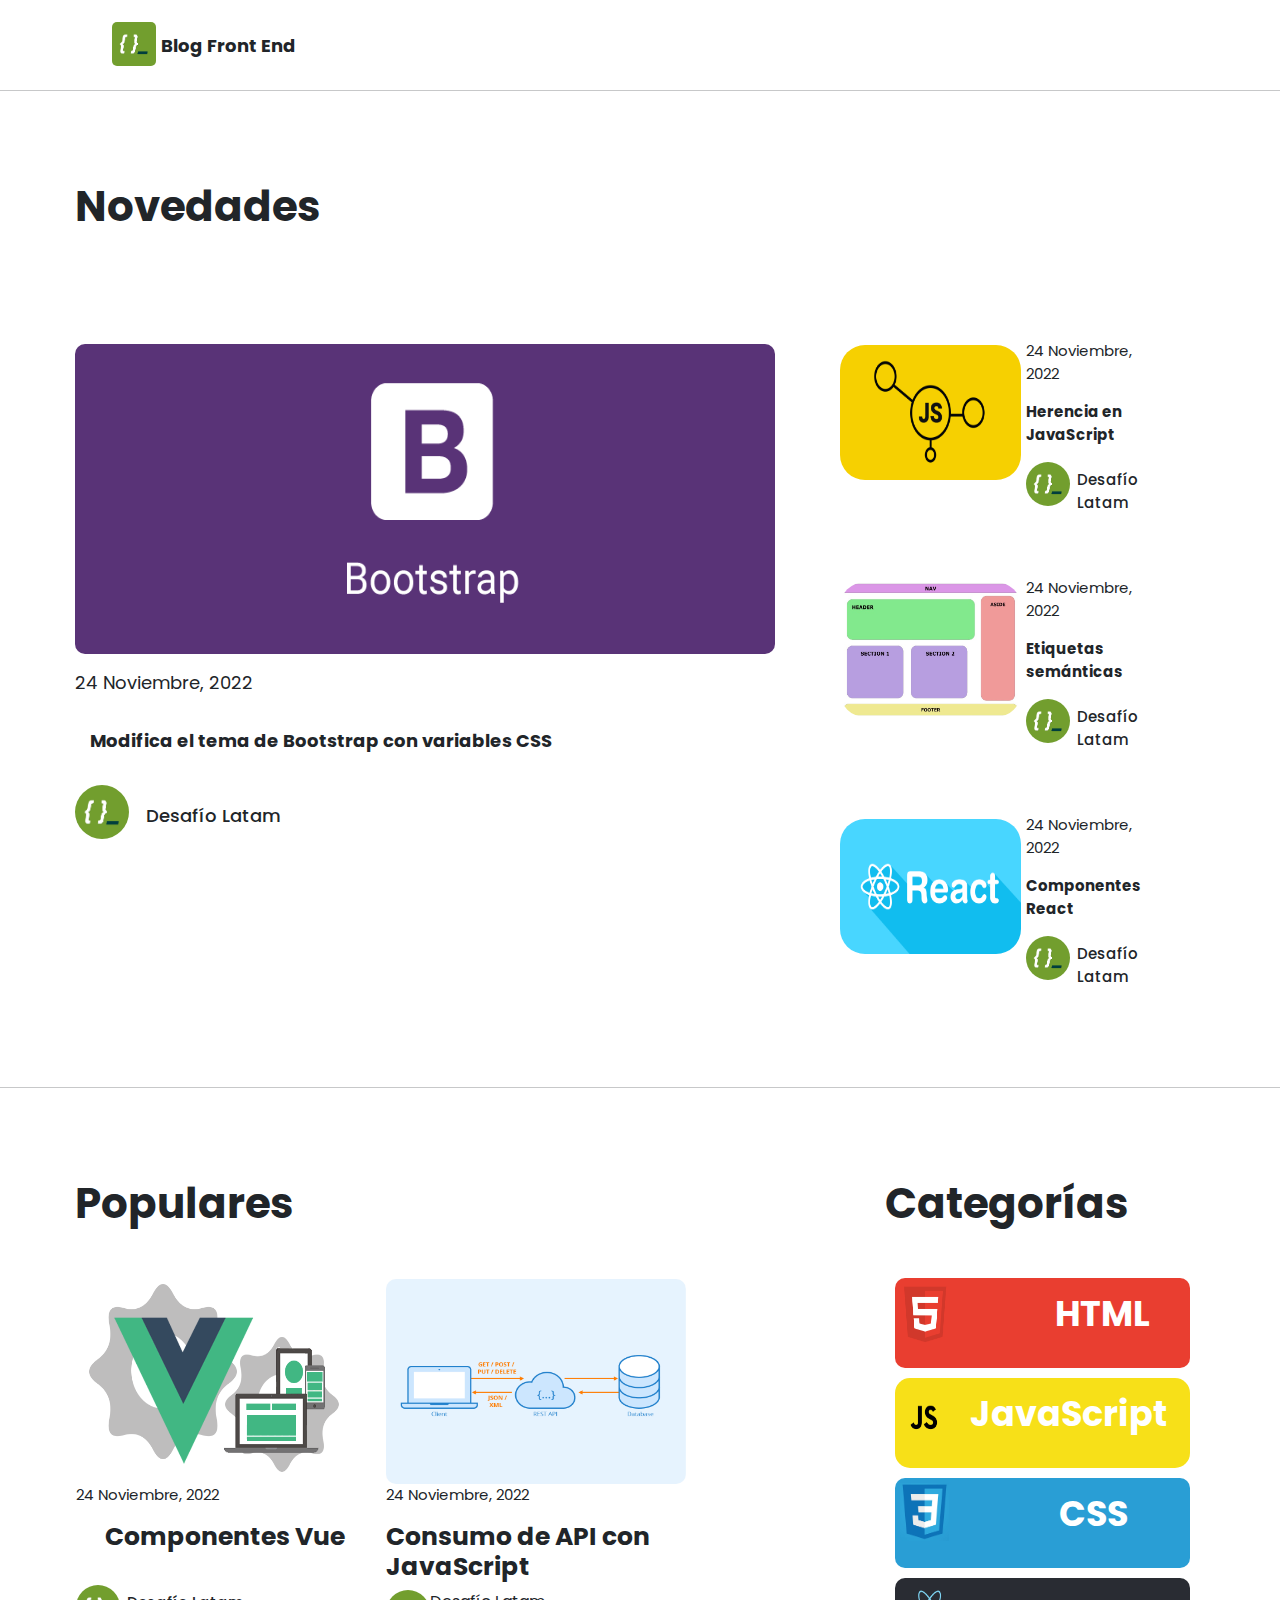
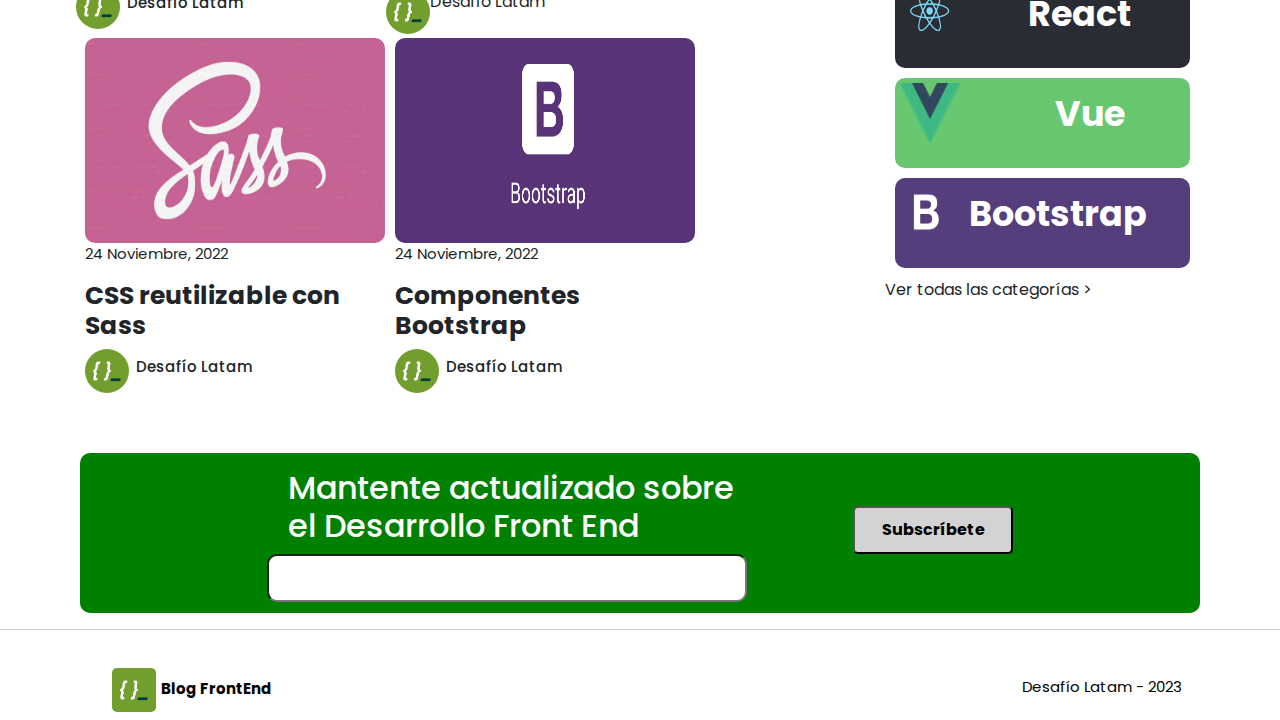
<file: home.html>
<!DOCTYPE html>
<html lang="es">
  <head>
    <meta charset="UTF-8" />
    <meta http-equiv="X-UA-Compatible" content="IE=edge" />
    <meta name="viewport" content="width=device-width, initial-scale=1.0" />
    <title>Blog FrontEnd</title>
    <link
      href="https://cdn.jsdelivr.net/npm/bootstrap@5.3.3/dist/css/bootstrap.min.css"
      rel="stylesheet"
      integrity="sha384-QWTKZyjpPEjISv5WaRU9OFeRpok6YctnYmDr5pNlyT2bRjXh0JMhjY6hW+ALEwIH"
      crossorigin="anonymous"
    />
    <link rel="stylesheet" href="./assets/css/style.css" />
    <script
      defer
      src="https://cdn.jsdelivr.net/npm/bootstrap@5.3.3/dist/js/bootstrap.bundle.min.js"
      integrity="sha384-YvpcrYf0tY3lHB60NNkmXc5s9fDVZLESaAA55NDzOxhy9GkcIdslK1eN7N6jIeHz"
      crossorigin="anonymous"
    ></script>
    <link rel="preconnect" href="https://fonts.googleapis.com" />
    <link rel="preconnect" href="https://fonts.gstatic.com" crossorigin />
    <link
      href="https://fonts.googleapis.com/css2?family=Poppins:ital,wght@0,100;0,200;0,300;0,400;0,500;0,600;0,700;0,800;0,900;1,100;1,200;1,300;1,400;1,500;1,600;1,700;1,800;1,900&family=Raleway:ital,wght@0,100..900;1,100..900&display=swap"
      rel="stylesheet"
    />
  </head>
  <body>
    <header>
      <div class="nav">
        <img src="./assets/img/logos/adl.png" class="nav__img--h54px" />
        <p class="nav__text--weight700">Blog Front End</p>
      </div>
    </header>
    <hr />
    <main>
      <div class="novedades__container">
        <h2 class="novedades__title">Novedades</h2>
        <div class="novedades__cards">
          <div>
            <a alt="clickaquí" href="./post.html" class="link-bootstrap"
              ><div class="card1__container">
                <img
                  src="./assets/img/posts/bootstrap.png"
                  class="card1__image"
                />
                <p class="card1__date">24 Noviembre, 2022</p>
                <p class="card1__text--emphasis">
                  Modifica el tema de Bootstrap con variables CSS
                </p>
                <div class="card1__logo__container">
                  <img
                    class="card1__logo__image"
                    src="./assets/img/logos/adl.png"
                  />
                  <p class="card1__logo__text">Desafío Latam</p>
                </div>
              </div></a
            >
          </div>
          <div class="section1b__container">
            <div class="card2__container">
              <img
                class="card2__image"
                src="./assets/img/posts/Herencia-JS.png"
              />
              <div class="card2__text">
                <p class="card2__date">24 Noviembre, 2022</p>
                <p class="card2__text--emphasis">Herencia en JavaScript</p>
                <div class="card2__logo__container">
                  <img
                    class="card2__logo__image"
                    src="./assets/img/logos/adl.png"
                  />
                  <p class="card2__logo__text">Desafío Latam</p>
                </div>
              </div>
            </div>

            <div class="card3__container">
              <img
                class="card3__image"
                src="./assets/img/posts/Etiquetas-semánticas-HTML.png"
              />
              <div class="card3__text">
                <p class="card3__date">24 Noviembre, 2022</p>
                <p class="card3__text--emphasis">Etiquetas semánticas</p>
                <div class="card3__logo__container">
                  <img
                    class="card3__logo__image"
                    src="./assets/img/logos/adl.png"
                  />
                  <p class="card3__logo__text">Desafío Latam</p>
                </div>
              </div>
            </div>

            <div class="card4__container">
              <img
                class="card4__image"
                src="./assets/img/posts/reactComponents.png"
              />
              <div class="card4__text">
                <p class="card4__date">24 Noviembre, 2022</p>
                <p class="card4__text--emphasis">Componentes React</p>
                <div class="card4__logo__container">
                  <img
                    class="card4__logo__image"
                    src="./assets/img/logos/adl.png"
                  />
                  <p class="card4__logo__text">Desafío Latam</p>
                </div>
              </div>
            </div>
          </div>
        </div>
      </div>
      <hr />
      <div class="populares__container">
        <div>
          <h2 class="populares__title">Populares</h2>
          <div>
            <div class="populares-card__container">
              <div class="card5__container">
                <img
                  class="card5__image"
                  src="./assets/img/posts/vue-components.png"
                />
                <p class="card5__date">24 Noviembre, 2022</p>
                <h4 class="card5__text--emphasis">Componentes Vue</h4>
                <div class="card5__logo__container">
                  <img
                    class="card5__logo__image"
                    src="./assets/img/logos/adl.png"
                  />
                  <p class="card5__logo__text">Desafío Latam</p>
                </div>
              </div>

              <div class="card6__container">
                <img class="card6__image" src="./assets/img/posts/api-js.png" />
                <p class="card6__date">24 Noviembre, 2022</p>
                <h4 class="card6__text--emphasis">
                  Consumo de API con JavaScript
                </h4>
                <div class="card6__logo__container">
                  <img
                    class="card6__logo__image"
                    src="./assets/img/logos/adl.png"
                  />
                  <p class="card6__logo__image">Desafío Latam</p>
                </div>
              </div>
            </div>
            <div class="section2a2__container">
              <div class="card7__container">
                <img class="card7__image" src="./assets/img/posts/sass.jpg" />
                <p class="card7__date">24 Noviembre, 2022</p>
                <h4 class="card7__text--emphasis">CSS reutilizable con Sass</h4>
                <div class="card7__logo__container">
                  <img
                    class="card7__logo__image"
                    src="./assets/img/logos/adl.png"
                  />
                  <p class="card7__logo__text">Desafío Latam</p>
                </div>
              </div>
              <a href="./post.html" class="link-bootstrap">
                <div class="card8__container">
                  <img
                    class="card8__image"
                    src="./assets/img/posts/bootstrap.png"
                  />
                  <p class="card8__date">24 Noviembre, 2022</p>
                  <h4 class="card8__text--emphasis">Componentes Bootstrap</h4>
                  <div class="card8__logo__container">
                    <img
                      class="card8__logo__image"
                      src="./assets/img/logos/adl.png"
                    />
                    <p class="card8__logo__text">Desafío Latam</p>
                  </div>
                </div>
              </a>
            </div>
          </div>
        </div>

        <div class="categoria__container">
          <h2 class="categoria__title">Categorías</h2>
          <div class="categoria__block1">
            <img class="categoria__image1" src="./assets/img/logos/html.png" />
            <h2 class="categoria__block1__title--white">HTML</h2>
          </div>
          <div class="categoria__block2">
            <img class="categoria__image2" src="./assets/img/logos/js.png" />
            <h2 class="categoria__block2__title--white">JavaScript</h2>
          </div>
          <div class="categoria__block3">
            <img class="categoria__image3" src="./assets/img/logos/css.png" />
            <h2 class="categoria__block3__title--white">CSS</h2>
          </div>
          <div class="categoria__block4">
            <img class="categoria__image4" src="./assets/img/logos/react.png" />
            <h2 class="categoria__block4__title--white">React</h2>
          </div>
          <div class="categoria__block5">
            <img class="categoria__image5" src="./assets/img/logos/vue.png" />
            <h2 class="categoria__block5__title--white">Vue</h2>
          </div>
          <a href="./post.html" class="link-bootstrap"
            ><div class="categoria__block6">
              <img
                class="categoria__image6"
                src="./assets/img/logos/bootstrap-logo.png"
              />

              <h2 class="categoria__block6__title--white">Bootstrap</h2>
            </div></a
          >

          <p class="categoria__text">Ver todas las categorías ></p>
        </div>
      </div>
      <div class="subscription">
        <h2 class="sub__title--white">
          Mantente actualizado sobre el Desarrollo Front End
        </h2>
        <div class="input_button">
          <input class="sub__input" />
          <button class="subscription__button--gray"><a href="./registro.html">Subscríbete</a> </button>
        </div>
      </div>
    </main>
    <hr />

    <footer class="footer">
      <div class="footer__container">
        <img class="footer__image" src="./assets/img/logos/adl.png" />
        <p class="footer__text--weight700">Blog FrontEnd</p>
      </div>

      <p class="footer__text--weight400">Desafío Latam - 2023</p>
    </footer>
  </body>
</html>
</file>
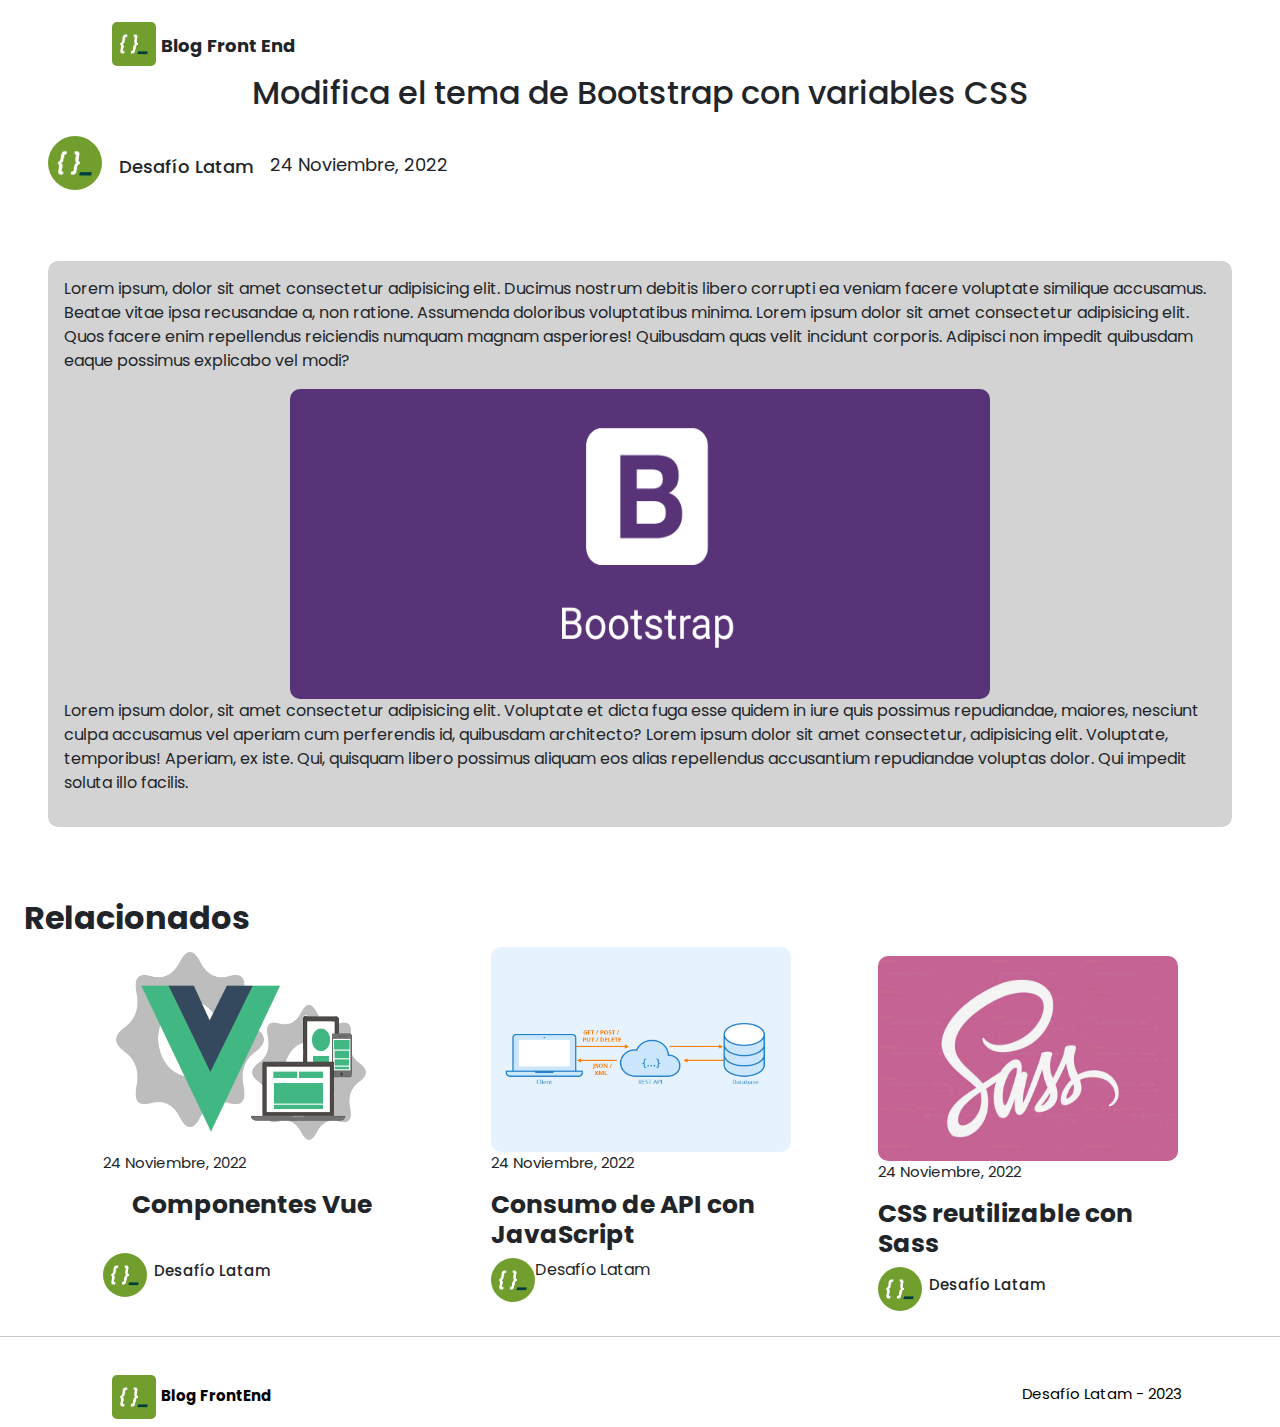
<file: post.html>
<!DOCTYPE html>
<html lang="es">
  <head>
    <meta charset="UTF-8" />
    <meta http-equiv="X-UA-Compatible" content="IE=edge" />
    <meta name="viewport" content="width=device-width, initial-scale=1.0" />
    <title>Post_Bootstrap</title>
    <link
      href="https://cdn.jsdelivr.net/npm/bootstrap@5.3.3/dist/css/bootstrap.min.css"
      rel="stylesheet"
      integrity="sha384-QWTKZyjpPEjISv5WaRU9OFeRpok6YctnYmDr5pNlyT2bRjXh0JMhjY6hW+ALEwIH"
      crossorigin="anonymous"
    />
    <link rel="stylesheet" href="./assets/css/style.css" />
    <script
      defer
      src="https://cdn.jsdelivr.net/npm/bootstrap@5.3.3/dist/js/bootstrap.bundle.min.js"
      integrity="sha384-YvpcrYf0tY3lHB60NNkmXc5s9fDVZLESaAA55NDzOxhy9GkcIdslK1eN7N6jIeHz"
      crossorigin="anonymous"
    ></script>
    <link rel="preconnect" href="https://fonts.googleapis.com" />
    <link rel="preconnect" href="https://fonts.gstatic.com" crossorigin />
    <link
      href="https://fonts.googleapis.com/css2?family=Poppins:ital,wght@0,100;0,200;0,300;0,400;0,500;0,600;0,700;0,800;0,900;1,100;1,200;1,300;1,400;1,500;1,600;1,700;1,800;1,900&family=Raleway:ital,wght@0,100..900;1,100..900&display=swap"
      rel="stylesheet"
    />
  </head>

  <body>
    <header>
      <div class="nav">
        <img src="./assets/img/logos/adl.png" class="nav__img--h54px" />
        <p class="nav__text--weight700">Blog Front End</p>
      </div>
    </header>
    <main>
      <div class="main-section">
        <h2 class="section1__title">
          Modifica el tema de Bootstrap con variables CSS
        </h2>
        <div class="section1__date-logo">
          <div class="card1__logo__container">
            <img class="card1__logo__image" src="./assets/img/logos/adl.png" />
            <p class="card1__logo__text">Desafío Latam</p>
          </div>
          <p class="card1__date">24 Noviembre, 2022</p>
        </div>

        <div class="main-card__container">
          <p>
            Lorem ipsum, dolor sit amet consectetur adipisicing elit. Ducimus
            nostrum debitis libero corrupti ea veniam facere voluptate similique
            accusamus. Beatae vitae ipsa recusandae a, non ratione. Assumenda
            doloribus voluptatibus minima. Lorem ipsum dolor sit amet
            consectetur adipisicing elit. Quos facere enim repellendus
            reiciendis numquam magnam asperiores! Quibusdam quas velit incidunt
            corporis. Adipisci non impedit quibusdam eaque possimus explicabo
            vel modi?
          </p>
          <img src="./assets/img/posts/bootstrap.png" class="card1__image" />
          <p>
            Lorem ipsum dolor, sit amet consectetur adipisicing elit. Voluptate
            et dicta fuga esse quidem in iure quis possimus repudiandae,
            maiores, nesciunt culpa accusamus vel aperiam cum perferendis id,
            quibusdam architecto? Lorem ipsum dolor sit amet consectetur,
            adipisicing elit. Voluptate, temporibus! Aperiam, ex iste. Qui,
            quisquam libero possimus aliquam eos alias repellendus accusantium
            repudiandae voluptas dolor. Qui impedit soluta illo facilis.
          </p>
        </div>
        <div class="related">
          <h2 class="related__title--emphasis">Relacionados</h2>
          <div class="related-cards">
            <div class="card5__container">
              <img
                class="card5__image"
                src="./assets/img/posts/vue-components.png"
              />
              <p class="card5__date">24 Noviembre, 2022</p>
              <h4 class="card5__text--emphasis">Componentes Vue</h4>
              <div class="card5__logo__container">
                <img
                  class="card5__logo__image"
                  src="./assets/img/logos/adl.png"
                />
                <p class="card5__logo__text">Desafío Latam</p>
              </div>
            </div>

            <div class="card6__container">
              <img class="card6__image" src="./assets/img/posts/api-js.png" />
              <p class="card6__date">24 Noviembre, 2022</p>
              <h4 class="card6__text--emphasis">
                Consumo de API con JavaScript
              </h4>
              <div class="card6__logo__container">
                <img
                  class="card6__logo__image"
                  src="./assets/img/logos/adl.png"
                />
                <p class="card6__logo__image">Desafío Latam</p>
              </div>
            </div>
            <div class="card7__container">
              <img class="card7__image" src="./assets/img/posts/sass.jpg" />
              <p class="card7__date">24 Noviembre, 2022</p>
              <h4 class="card7__text--emphasis">CSS reutilizable con Sass</h4>
              <div class="card7__logo__container">
                <img
                  class="card7__logo__image"
                  src="./assets/img/logos/adl.png"
                />
                <p class="card7__logo__text">Desafío Latam</p>
              </div>
            </div>
          </div>
        </div>

        <hr />
      </div>
    </main>
    <footer class="footer">
      <div class="footer__container">
        <img class="footer__image" src="./assets/img/logos/adl.png" />
        <p class="footer__text--weight700">Blog FrontEnd</p>
      </div>

      <p class="footer__text--weight400">Desafío Latam - 2023</p>
    </footer>
  </body>
</html>
</file>
<file: assets/css/style.css>
/* MODELO EJEMPLO DEL MANIFIESTO main.scss */
@import url("https://fonts.googleapis.com/css2?family=Poppins:ital,wght@0,100;0,200;0,300;0,400;0,500;0,600;0,700;0,800;0,900;1,100;1,200;1,300;1,400;1,500;1,600;1,700;1,800;1,900&display=swap");
* {
  padding: 0;
  margin: 0;
  box-sizing: border-box;
}

a {
  text-decoration: none;
  color: inherit;
}

.brand-container__image {
  border-radius: 10px;
}

body {
  font-family: "Poppins", sans-serif;
}

.brand-container__title {
  font-size: 1.5rem;
}

.input-container__title {
  text-align: center;
  font-weight: 500;
}

.input-container__input {
  font-size: 1.2rem;
  font-weight: 100;
}

.buttons-container__register-text {
  text-align: center;
}

.buttons-container__register-link {
  font-weight: 800;
  color: black;
}

.related__title--emphasis {
  font-weight: 700;
}

.nav {
  padding-top: 17px;
  padding-bottom: 17px;
  padding-left: 107px;
  height: 74px;
  display: flex;
}

.nav__img--h54px {
  padding: 5px;
  border-radius: 10px;
  height: 54px;
}

.nav__text--weight700 {
  font-weight: 700;
  padding-top: 15px;
  font-size: 18px;
}

.brand-container {
  display: flex;
  align-items: center;
  gap: 1rem;
  padding: 1rem;
  border-bottom: 1px solid rgba(0, 0, 0, 0.2);
}

.brand-container__image {
  width: 3rem;
  height: 3rem;
}

.main-form {
  display: flex;
  justify-content: center;
  padding: 1rem;
}

.main-card__container {
  background-color: lightgray;
  border-radius: 10px;
  margin: 3rem;
  display: flex;
  flex-direction: column;
  justify-content: center;
  align-items: center;
  padding: 1rem;
}

.section1__date-logo {
  display: flex;
  padding-top: 1rem;
  padding-left: 3rem;
}

.section1__title {
  text-align: center;
}

.form-login {
  display: flex;
  flex-direction: column;
  align-items: center;
  gap: 2rem;
  width: clamp(500px, 40%, 700px);
  padding: 1rem;
}

.input-container {
  display: flex;
  flex-direction: column;
  width: 70%;
  gap: 0.5rem;
}

.checkbox-container {
  display: flex;
  align-items: center;
  gap: 0.5rem;
}

.remember-container {
  display: flex;
  justify-content: space-between;
  gap: 2rem;
}

.buttons-container {
  display: flex;
  flex-direction: column;
  width: 70%;
  gap: 0.5rem;
}

.buttons-container__register-text {
  width: 100%;
  margin-left: 3.5rem;
}

.buttons-container__register-text2 {
  width: 100%;
  margin-left: 3rem;
}

.novedades__container {
  padding-top: 75px;
  padding-right: 75px;
  padding-left: 75px;
}

.novedades__title {
  font-weight: 700;
  font-size: 42px;
  margin-bottom: 3rem;
}

.novedades__cards {
  display: flex;
}

.card1__container {
  padding-top: 4rem;
}

.card1__image {
  width: 700px;
  height: 310px;
  border-radius: 10px;
}

.card1__date {
  font-weight: 400;
  padding-top: 15px;
  font-size: 18px;
}

.card1__text--emphasis {
  font-weight: 700;
  padding: 15px;
  font-size: 18px;
}

.card1__logo__container {
  display: flex;
}

.card1__logo__image {
  border-radius: 100px;
  height: 54px;
}

.card1__logo__text {
  font-weight: 500;
  padding: 17px;
  font-size: 18px;
}

.section1b__container {
  padding: 40px;
}

.card2__container {
  display: flex;
  padding: 20px;
}

.card2__image {
  height: 145px;
  width: 191px;
  padding: 5px;
  border-radius: 30px;
}

.card2__date {
  font-weight: 400;
  font-size: 15px;
}

.card2__text--emphasis {
  font-weight: 700;
  font-size: 15px;
}

.card2__logo__container {
  display: flex;
}

.card2__logo__image {
  border-radius: 100px;
  height: 44px;
}

.card2__logo__text {
  font-weight: 500;
  padding: 7px;
  font-size: 15px;
}

.card3__container {
  display: flex;
  padding: 20px;
}

.card3__image {
  height: 145px;
  width: 191px;
  padding: 5px;
  border-radius: 30px;
}

.card3__date {
  font-weight: 400;
  font-size: 15px;
}

.card3__text--emphasis {
  font-weight: 700;
  font-size: 15px;
}

.card3__logo__container {
  display: flex;
}

.card3__logo__image {
  border-radius: 100px;
  height: 44px;
}

.card3__logo__text {
  font-weight: 500;
  padding: 7px;
  font-size: 15px;
}

.card4__container {
  display: flex;
  padding: 20px;
}

.card4__image {
  height: 145px;
  width: 191px;
  padding: 5px;
  border-radius: 30px;
}

.card4__date {
  font-weight: 400;
  font-size: 15px;
}

.card4__text--emphasis {
  font-weight: 700;
  font-size: 15px;
}

.card4__logo__container {
  display: flex;
}

.card4__logo__image {
  border-radius: 100px;
  height: 44px;
}

.card4__logo__text {
  font-weight: 500;
  padding: 7px;
  font-size: 15px;
}

.populares__container {
  display: flex;
  padding: 75px;
}

.populares__title {
  font-weight: 700;
  font-size: 42px;
  margin-bottom: 3rem;
}

.populares-card__container {
  display: flex;
}

.card5__container {
  height: 350px;
  width: 300px;
  padding: 1px;
  margin-right: 10px;
}

.card5__image {
  height: 205px;
  width: 300px;
  border-radius: 10px;
}

.card5__date {
  font-weight: 400;
  font-size: 15px;
}

.card5__text--emphasis {
  font-weight: 700;
  text-align: center;
  padding-bottom: 25px;
  font-size: 25px;
}

.card5__logo__container {
  display: flex;
}

.card5__logo__image {
  border-radius: 100px;
  height: 44px;
}

.card5__logo__text {
  font-weight: 500;
  padding: 7px;
  font-size: 15px;
}

.card6__container {
  height: 350px;
  width: 300px;
  padding: 1px;
}

.card6__image {
  height: 205px;
  width: 300px;
  border-radius: 10px;
}

.card6__date {
  font-weight: 400;
  font-size: 15px;
}

.card6__text--emphasis {
  font-weight: 700;
  font-size: 25px;
}

.card6__logo__container {
  display: flex;
}

.card6__logo__image {
  border-radius: 100px;
  height: 44px;
}

.card6__logo__text {
  font-weight: 500;
  padding: 7px;
  font-size: 15px;
}

.section2a2__container {
  display: flex;
}

.card7__container {
  height: 350px;
  width: 300px;
  padding: 10px;
  margin-right: 10px;
}

.card7__image {
  height: 205px;
  width: 300px;
  border-radius: 10px;
}

.card7__date {
  font-weight: 400;
  font-size: 15px;
}

.card7__text--emphasis {
  font-weight: 700;
  font-size: 25px;
}

.card7__logo__container {
  display: flex;
}

.card7__logo__image {
  border-radius: 100px;
  height: 44px;
}

.card7__logo__text {
  font-weight: 500;
  padding: 7px;
  font-size: 15px;
}

.card8__container {
  height: 350px;
  width: 300px;
  padding: 10px;
}

.card8__image {
  height: 205px;
  width: 300px;
  border-radius: 10px;
}

.card8__date {
  font-weight: 400;
  font-size: 15px;
}

.card8__text--emphasis {
  font-weight: 700;
  font-size: 25px;
}

.card8__logo__container {
  display: flex;
}

.card8__logo__image {
  border-radius: 100px;
  height: 44px;
}

.card8__logo__text {
  font-weight: 500;
  padding: 7px;
  font-size: 15px;
}

.categoria__container {
  padding-left: 200px;
}

.categoria__title {
  font-weight: 700;
  font-size: 42px;
  margin-bottom: 3rem;
}

.categoria__block1 {
  border-radius: 10px;
  margin: 10px;
  display: flex;
  background-color: #e93e30;
  height: 90px;
  width: 295px;
}

.categoria__image1 {
  height: 70px;
  width: 60px;
}

.categoria__block1__title--white {
  color: #ffffff;
  font-weight: 700;
  padding-left: 100px;
  padding-top: 15px;
  font-size: 35px;
}

.categoria__block2 {
  border-radius: 15px;
  margin: 10px;
  display: flex;
  background-color: #f7e018;
  height: 90px;
  width: 295px;
}

.categoria__image2 {
  height: 60px;
  width: 50px;
  padding: 5px;
}

.categoria__block2__title--white {
  color: #ffffff;
  font-weight: 700;
  padding-left: 25px;
  padding-top: 15px;
  font-size: 35px;
}

.categoria__block3 {
  border-radius: 10px;
  margin: 10px;
  display: flex;
  background-color: #299ed5;
  height: 90px;
  width: 295px;
}

.categoria__image3 {
  height: 68px;
  width: 59px;
  padding: 5px;
}

.categoria__block3__title--white {
  color: #ffffff;
  font-weight: 700;
  padding-left: 105px;
  padding-top: 15px;
  font-size: 35px;
}

.categoria__block4 {
  border-radius: 10px;
  margin: 10px;
  display: flex;
  background-color: #292c33;
  height: 90px;
  width: 295px;
}

.categoria__image4 {
  height: 68px;
  width: 68px;
  padding: 3px;
}

.categoria__block4__title--white {
  color: #ffffff;
  font-weight: 700;
  padding-left: 65px;
  padding-top: 15px;
  font-size: 35px;
}

.categoria__block5 {
  border-radius: 10px;
  margin: 10px;
  display: flex;
  background-color: #67c770;
  height: 90px;
  width: 295px;
}

.categoria__image5 {
  height: 70px;
  width: 70px;
  padding: 5px;
}

.categoria__block5__title--white {
  color: #ffffff;
  font-weight: 700;
  padding-left: 90px;
  padding-top: 15px;
  font-size: 35px;
}

.categoria__block6 {
  border-radius: 10px;
  margin: 10px;
  display: flex;
  background-color: #563d7c;
  height: 90px;
  width: 295px;
}

.categoria__image6 {
  height: 68px;
  width: 59px;
  padding: 5px;
}

.categoria__block6__title--white {
  color: #ffffff;
  font-weight: 700;
  padding-left: 15px;
  padding-top: 15px;
  font-size: 35px;
}

.categoria__tex {
  font-weight: 400;
  font-size: 15px;
  color: #000000;
  padding-left: 15px;
}

.footer {
  height: 74px;
  display: flex;
  color: black;
}

.footer__container {
  display: flex;
  padding-top: 17px;
  padding-bottom: 17px;
  padding-left: 107px;
}

.footer__image {
  padding: 5px;
  border-radius: 10px;
  height: 54px;
}

.footer__text--weight700 {
  font-weight: 700;
  padding-top: 15px;
  font-size: 15px;
}

.footer__text--weight400 {
  font-weight: 400;
  padding-left: 750px;
  padding-top: 30px;
  font-size: 15px;
}

.subscription {
  background-color: green;
  border-radius: 10px;
  height: 10rem;
  width: 70rem;
  padding: 1rem;
  padding-inline: 5rem;
  margin-left: 5rem;
}

.sub__title--white {
  color: white;
  width: 30rem;
  font-size: 2rem;
  margin-left: 8rem;
  justify-content: center;
}

.input_button {
  display: flex;
  justify-content: space-evenly;
}

.related {
  padding: 1.5rem;
}

.related-cards {
  display: flex;
  justify-content: space-evenly;
}

.buttons-container__button {
  border-radius: 10px;
  border: 1px solid rgba(0, 0, 0, 0.2);
  padding: 0.5rem;
  font-weight: bold;
  font-size: 1rem;
  width: 100%;
  height: 3rem;
  cursor: pointer;
}

.buttons-container__image {
  height: 40px;
  width: 40px;
  object-fit: cover;
  border-radius: 100%;
}

.buttons-container__button--login {
  background-color: green;
  color: white;
  text-decoration: none;
  width: 350px;
}

.buttons-container__button--google-login {
  display: flex;
  align-items: center;
  justify-content: center;
  gap: 1rem;
  width: 350px;
  background-color: white;
}

.subscription__button--gray {
  background-color: lightgray;
  font-weight: 700;
  border-radius: 5px;
  height: 3rem;
  width: 10rem;
  margin-top: -3rem;
}

.input-container__input {
  border-radius: 10px;
  border: 1px solid rgba(0, 0, 0, 0.2);
  padding: 0.5rem;
  width: 100%;
  height: 3rem;
}

.checkbox-container__checkbox-input {
  width: 1.5rem;
  height: 1.5rem;
}

.sub__input {
  border-radius: 10px;
  height: 3rem;
  width: 30rem;
}

/*# sourceMappingURL=style.css.map */
</file>
